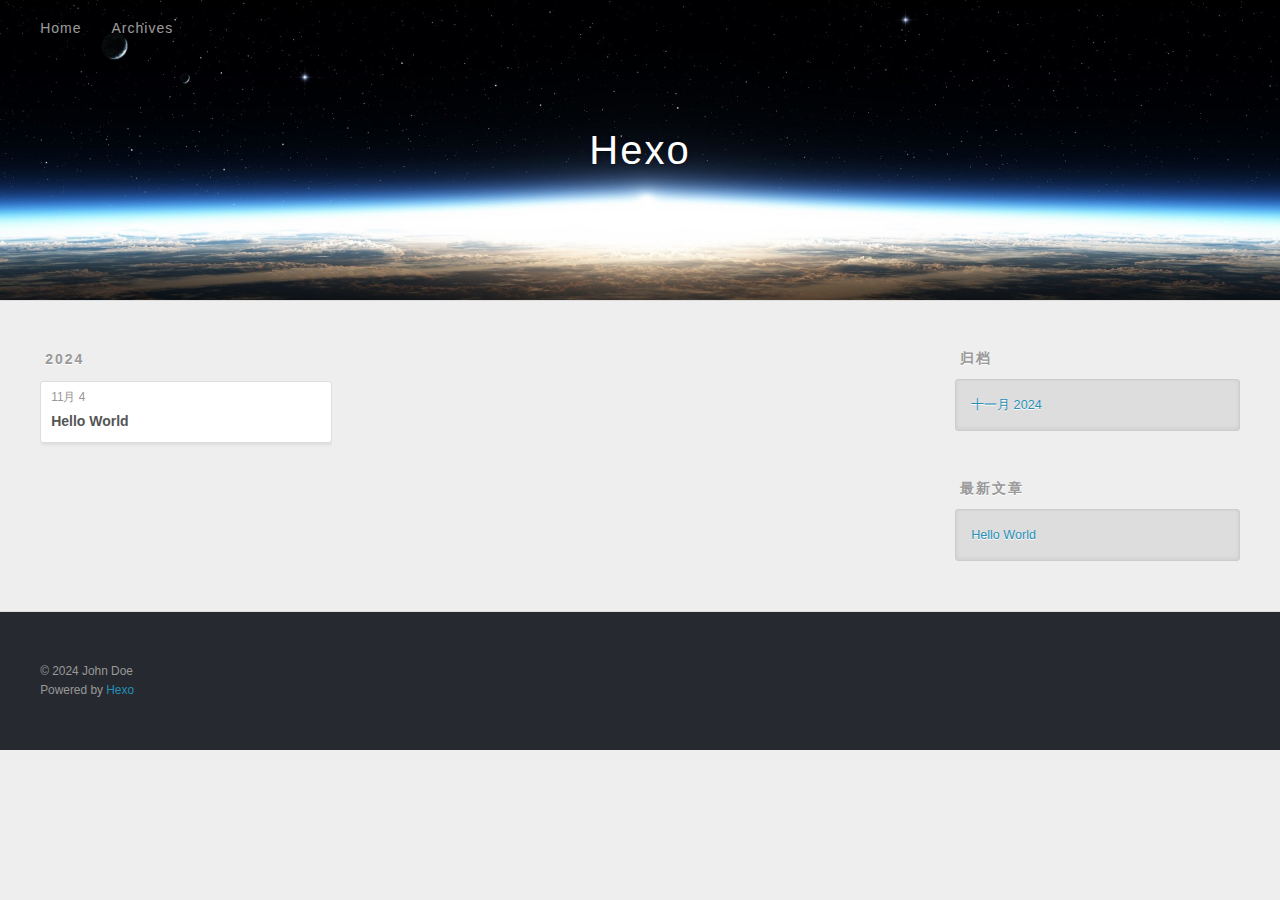
<file: archives/2024/11/index.html>
<!DOCTYPE html>
<html>
<head>
  <meta charset="utf-8">
  
  
  <title>归档: 2024/11 | Hexo</title>
  <meta name="viewport" content="width=device-width, initial-scale=1, shrink-to-fit=no">
  <meta property="og:type" content="website">
<meta property="og:title" content="Hexo">
<meta property="og:url" content="http://sh8nyu.github.io/archives/2024/11/index.html">
<meta property="og:site_name" content="Hexo">
<meta property="og:locale" content="zh_CN">
<meta property="article:author" content="John Doe">
<meta name="twitter:card" content="summary">
  
    <link rel="alternate" href="/atom.xml" title="Hexo" type="application/atom+xml">
  
  
    <link rel="shortcut icon" href="/favicon.png">
  
  
  
<link rel="stylesheet" href="/css/style.css">

  
    
<link rel="stylesheet" href="/fancybox/jquery.fancybox.min.css">

  
  
<meta name="generator" content="Hexo 7.3.0"></head>

<body>
  <div id="container">
    <div id="wrap">
      <header id="header">
  <div id="banner"></div>
  <div id="header-outer" class="outer">
    <div id="header-title" class="inner">
      <h1 id="logo-wrap">
        <a href="/" id="logo">Hexo</a>
      </h1>
      
    </div>
    <div id="header-inner" class="inner">
      <nav id="main-nav">
        <a id="main-nav-toggle" class="nav-icon"><span class="fa fa-bars"></span></a>
        
          <a class="main-nav-link" href="/">Home</a>
        
          <a class="main-nav-link" href="/archives">Archives</a>
        
      </nav>
      <nav id="sub-nav">
        
        
          <a class="nav-icon" href="/atom.xml" title="RSS 订阅"><span class="fa fa-rss"></span></a>
        
        <a class="nav-icon nav-search-btn" title="搜索"><span class="fa fa-search"></span></a>
      </nav>
      <div id="search-form-wrap">
        <form action="//google.com/search" method="get" accept-charset="UTF-8" class="search-form"><input type="search" name="q" class="search-form-input" placeholder="搜索"><button type="submit" class="search-form-submit">&#xF002;</button><input type="hidden" name="sitesearch" value="http://Sh8nyu.github.io"></form>
      </div>
    </div>
  </div>
</header>

      <div class="outer">
        <section id="main">
  
  
    
    
      
      
      <section class="archives-wrap">
        <div class="archive-year-wrap">
          <a href="/archives/2024" class="archive-year">2024</a>
        </div>
        <div class="archives">
    
    <article class="archive-article archive-type-post">
  <div class="archive-article-inner">
    <header class="archive-article-header">
      <a href="/2024/11/04/hello-world/" class="archive-article-date">
  <time class="dt-published" datetime="2024-11-04T13:13:48.101Z" itemprop="datePublished">11月 4</time>
</a>
      
  
    <h1 itemprop="name">
      <a class="archive-article-title" href="/2024/11/04/hello-world/">Hello World</a>
    </h1>
  

    </header>
  </div>
</article>
  
  
    </div></section>
  


</section>
        
          <aside id="sidebar">
  
    

  
    

  
    
  
    
  <div class="widget-wrap">
    <h3 class="widget-title">归档</h3>
    <div class="widget">
      <ul class="archive-list"><li class="archive-list-item"><a class="archive-list-link" href="/archives/2024/11/">十一月 2024</a></li></ul>
    </div>
  </div>


  
    
  <div class="widget-wrap">
    <h3 class="widget-title">最新文章</h3>
    <div class="widget">
      <ul>
        
          <li>
            <a href="/2024/11/04/hello-world/">Hello World</a>
          </li>
        
      </ul>
    </div>
  </div>

  
</aside>
        
      </div>
      <footer id="footer">
  
  <div class="outer">
    <div id="footer-info" class="inner">
      
      &copy; 2024 John Doe<br>
      Powered by <a href="https://hexo.io/" target="_blank">Hexo</a>
    </div>
  </div>
</footer>

    </div>
    <nav id="mobile-nav">
  
    <a href="/" class="mobile-nav-link">Home</a>
  
    <a href="/archives" class="mobile-nav-link">Archives</a>
  
</nav>
    


<script src="/js/jquery-3.6.4.min.js"></script>



  
<script src="/fancybox/jquery.fancybox.min.js"></script>




<script src="/js/script.js"></script>





  </div>
</body>
</html>
</file>
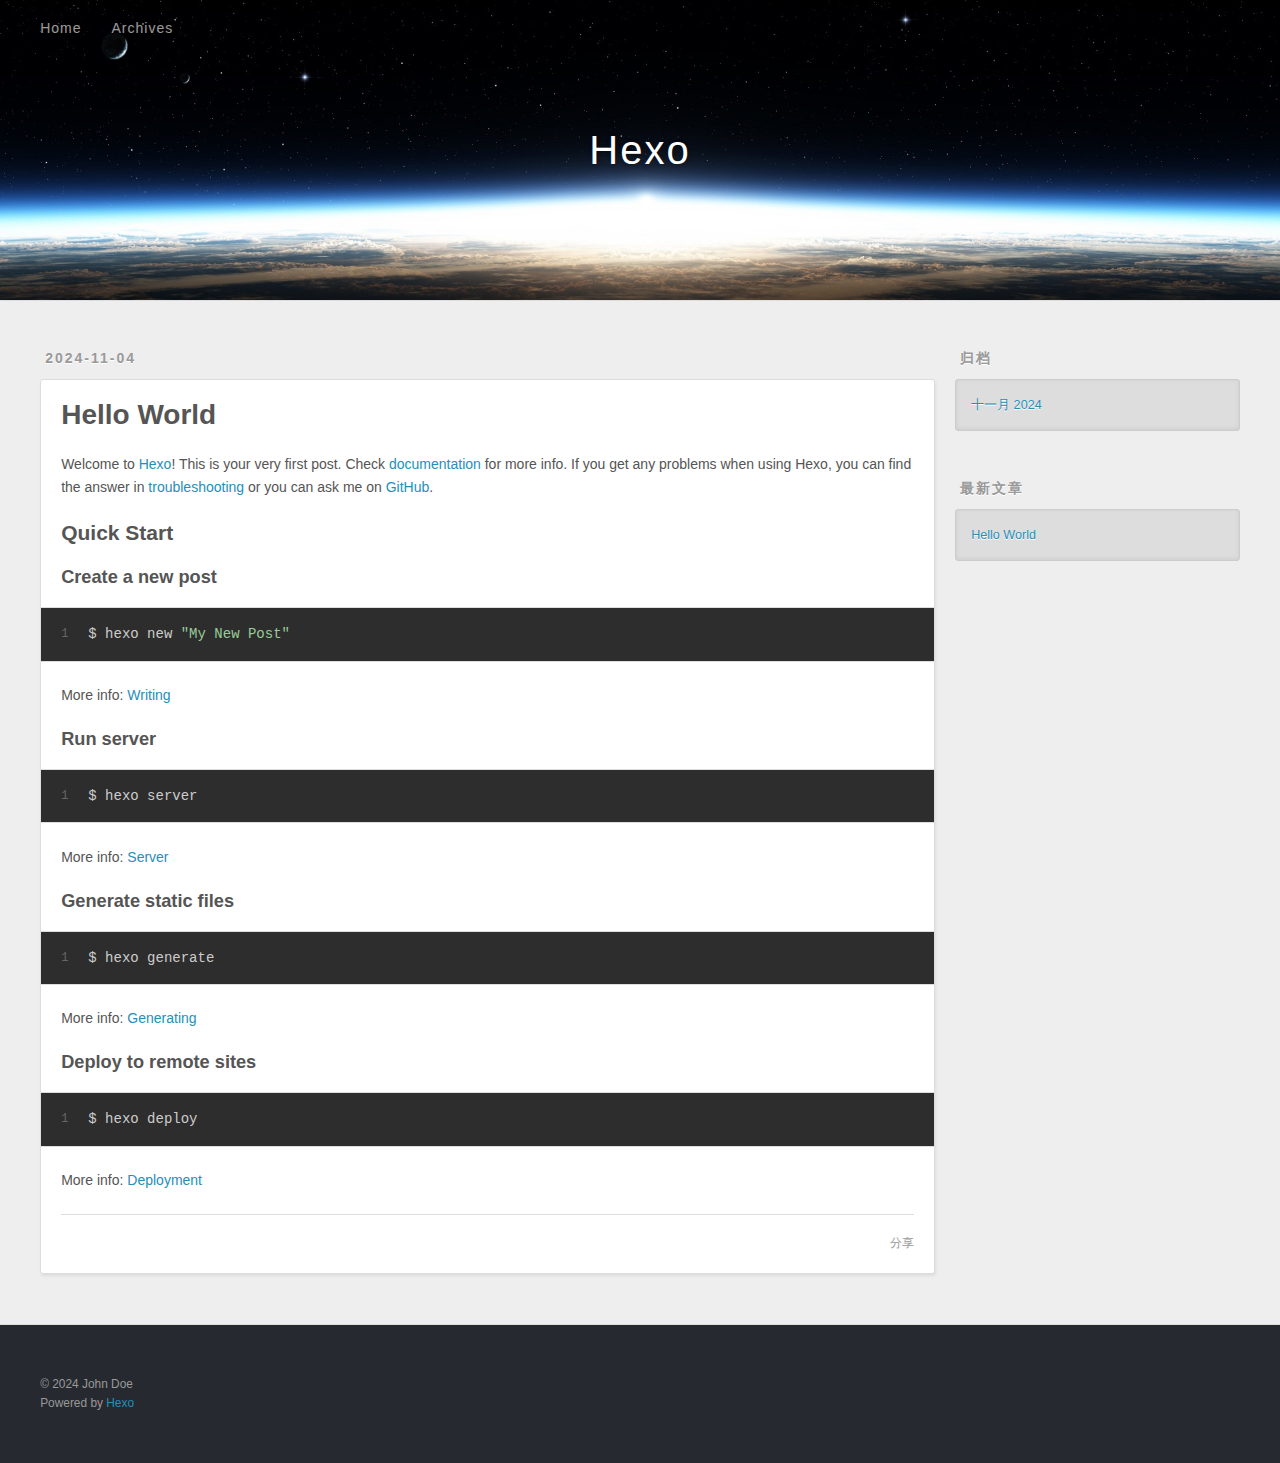
<file: 2024/11/04/hello-world/index.html>
<!DOCTYPE html>
<html>
<head>
  <meta charset="utf-8">
  
  
  <title>Hello World | Hexo</title>
  <meta name="viewport" content="width=device-width, initial-scale=1, shrink-to-fit=no">
  <meta name="description" content="Welcome to Hexo! This is your very first post. Check documentation for more info. If you get any problems when using Hexo, you can find the answer in troubleshooting or you can ask me on GitHub.   Qui">
<meta property="og:type" content="article">
<meta property="og:title" content="Hello World">
<meta property="og:url" content="http://sh8nyu.github.io/2024/11/04/hello-world/index.html">
<meta property="og:site_name" content="Hexo">
<meta property="og:description" content="Welcome to Hexo! This is your very first post. Check documentation for more info. If you get any problems when using Hexo, you can find the answer in troubleshooting or you can ask me on GitHub.   Qui">
<meta property="og:locale" content="zh_CN">
<meta property="article:published_time" content="2024-11-04T13:13:48.101Z">
<meta property="article:modified_time" content="2024-11-05T16:34:01.632Z">
<meta property="article:author" content="John Doe">
<meta name="twitter:card" content="summary">
  
    <link rel="alternate" href="/atom.xml" title="Hexo" type="application/atom+xml">
  
  
    <link rel="shortcut icon" href="/favicon.png">
  
  
  
<link rel="stylesheet" href="/css/style.css">

  
    
<link rel="stylesheet" href="/fancybox/jquery.fancybox.min.css">

  
  
<meta name="generator" content="Hexo 7.3.0"></head>

<body>
  <div id="container">
    <div id="wrap">
      <header id="header">
  <div id="banner"></div>
  <div id="header-outer" class="outer">
    <div id="header-title" class="inner">
      <h1 id="logo-wrap">
        <a href="/" id="logo">Hexo</a>
      </h1>
      
    </div>
    <div id="header-inner" class="inner">
      <nav id="main-nav">
        <a id="main-nav-toggle" class="nav-icon"><span class="fa fa-bars"></span></a>
        
          <a class="main-nav-link" href="/">Home</a>
        
          <a class="main-nav-link" href="/archives">Archives</a>
        
      </nav>
      <nav id="sub-nav">
        
        
          <a class="nav-icon" href="/atom.xml" title="RSS 订阅"><span class="fa fa-rss"></span></a>
        
        <a class="nav-icon nav-search-btn" title="搜索"><span class="fa fa-search"></span></a>
      </nav>
      <div id="search-form-wrap">
        <form action="//google.com/search" method="get" accept-charset="UTF-8" class="search-form"><input type="search" name="q" class="search-form-input" placeholder="搜索"><button type="submit" class="search-form-submit">&#xF002;</button><input type="hidden" name="sitesearch" value="http://Sh8nyu.github.io"></form>
      </div>
    </div>
  </div>
</header>

      <div class="outer">
        <section id="main"><article id="post-hello-world" class="h-entry article article-type-post" itemprop="blogPost" itemscope itemtype="https://schema.org/BlogPosting">
  <div class="article-meta">
    <a href="/2024/11/04/hello-world/" class="article-date">
  <time class="dt-published" datetime="2024-11-04T13:13:48.101Z" itemprop="datePublished">2024-11-04</time>
</a>
    
  </div>
  <div class="article-inner">
    
    
      <header class="article-header">
        
  
    <h1 class="p-name article-title" itemprop="headline name">
      Hello World
    </h1>
  

      </header>
    
    <div class="e-content article-entry" itemprop="articleBody">
      
        <p>Welcome to <a target="_blank" rel="noopener" href="https://hexo.io/">Hexo</a>! This is your very first post. Check <a target="_blank" rel="noopener" href="https://hexo.io/docs/">documentation</a> for more info. If you get any problems when using Hexo, you can find the answer in <a target="_blank" rel="noopener" href="https://hexo.io/docs/troubleshooting.html">troubleshooting</a> or you can ask me on <a target="_blank" rel="noopener" href="https://github.com/hexojs/hexo/issues">GitHub</a>.</p>
<!---more--->

<h2 id="Quick-Start"><a href="#Quick-Start" class="headerlink" title="Quick Start"></a>Quick Start</h2><h3 id="Create-a-new-post"><a href="#Create-a-new-post" class="headerlink" title="Create a new post"></a>Create a new post</h3><figure class="highlight bash"><table><tr><td class="gutter"><pre><span class="line">1</span><br></pre></td><td class="code"><pre><span class="line">$ hexo new <span class="string">&quot;My New Post&quot;</span></span><br></pre></td></tr></table></figure>

<p>More info: <a target="_blank" rel="noopener" href="https://hexo.io/docs/writing.html">Writing</a></p>
<h3 id="Run-server"><a href="#Run-server" class="headerlink" title="Run server"></a>Run server</h3><figure class="highlight bash"><table><tr><td class="gutter"><pre><span class="line">1</span><br></pre></td><td class="code"><pre><span class="line">$ hexo server</span><br></pre></td></tr></table></figure>

<p>More info: <a target="_blank" rel="noopener" href="https://hexo.io/docs/server.html">Server</a></p>
<h3 id="Generate-static-files"><a href="#Generate-static-files" class="headerlink" title="Generate static files"></a>Generate static files</h3><figure class="highlight bash"><table><tr><td class="gutter"><pre><span class="line">1</span><br></pre></td><td class="code"><pre><span class="line">$ hexo generate</span><br></pre></td></tr></table></figure>

<p>More info: <a target="_blank" rel="noopener" href="https://hexo.io/docs/generating.html">Generating</a></p>
<h3 id="Deploy-to-remote-sites"><a href="#Deploy-to-remote-sites" class="headerlink" title="Deploy to remote sites"></a>Deploy to remote sites</h3><figure class="highlight bash"><table><tr><td class="gutter"><pre><span class="line">1</span><br></pre></td><td class="code"><pre><span class="line">$ hexo deploy</span><br></pre></td></tr></table></figure>

<p>More info: <a target="_blank" rel="noopener" href="https://hexo.io/docs/one-command-deployment.html">Deployment</a></p>

      
    </div>
    <footer class="article-footer">
      <a data-url="http://sh8nyu.github.io/2024/11/04/hello-world/" data-id="cm34nynzn0000ikaq0ykwgrm3" data-title="Hello World" class="article-share-link"><span class="fa fa-share">分享</span></a>
      
      
      
    </footer>
  </div>
  
    
  
</article>


</section>
        
          <aside id="sidebar">
  
    

  
    

  
    
  
    
  <div class="widget-wrap">
    <h3 class="widget-title">归档</h3>
    <div class="widget">
      <ul class="archive-list"><li class="archive-list-item"><a class="archive-list-link" href="/archives/2024/11/">十一月 2024</a></li></ul>
    </div>
  </div>


  
    
  <div class="widget-wrap">
    <h3 class="widget-title">最新文章</h3>
    <div class="widget">
      <ul>
        
          <li>
            <a href="/2024/11/04/hello-world/">Hello World</a>
          </li>
        
      </ul>
    </div>
  </div>

  
</aside>
        
      </div>
      <footer id="footer">
  
  <div class="outer">
    <div id="footer-info" class="inner">
      
      &copy; 2024 John Doe<br>
      Powered by <a href="https://hexo.io/" target="_blank">Hexo</a>
    </div>
  </div>
</footer>

    </div>
    <nav id="mobile-nav">
  
    <a href="/" class="mobile-nav-link">Home</a>
  
    <a href="/archives" class="mobile-nav-link">Archives</a>
  
</nav>
    


<script src="/js/jquery-3.6.4.min.js"></script>



  
<script src="/fancybox/jquery.fancybox.min.js"></script>




<script src="/js/script.js"></script>





  </div>
</body>
</html>
</file>
<file: css/style.css>
body {
  width: 100%;
}
body:before,
body:after {
  content: "";
  display: table;
}
body:after {
  clear: both;
}
html,
body,
div,
span,
applet,
object,
iframe,
h1,
h2,
h3,
h4,
h5,
h6,
p,
blockquote,
pre,
a,
abbr,
acronym,
address,
big,
cite,
code,
del,
dfn,
em,
img,
ins,
kbd,
q,
s,
samp,
small,
strike,
strong,
sub,
sup,
tt,
var,
dl,
dt,
dd,
ol,
ul,
li,
fieldset,
form,
label,
legend,
table,
caption,
tbody,
tfoot,
thead,
tr,
th,
td {
  margin: 0;
  padding: 0;
  border: 0;
  outline: 0;
  font-weight: inherit;
  font-style: inherit;
  font-family: inherit;
  font-size: 100%;
  vertical-align: baseline;
}
body {
  line-height: 1;
  color: #000;
  background: #fff;
}
ol,
ul {
  list-style: none;
}
table {
  border-collapse: separate;
  border-spacing: 0;
  vertical-align: middle;
}
caption,
th,
td {
  text-align: left;
  font-weight: normal;
  vertical-align: middle;
}
a img {
  border: none;
}
input,
button {
  margin: 0;
  padding: 0;
}
input::-moz-focus-inner,
button::-moz-focus-inner {
  border: 0;
  padding: 0;
}
html,
body,
#container {
  height: 100%;
}
body {
  background: #eee;
  font: 14px -apple-system, BlinkMacSystemFont, "Segoe UI", "Roboto", "Oxygen", "Ubuntu", "Cantarell", "Fira Sans", "Droid Sans", "Helvetica Neue", sans-serif;
  -webkit-text-size-adjust: 100%;
}
.outer {
  max-width: 1220px;
  margin: 0 auto;
  padding: 0 20px;
}
.outer:before,
.outer:after {
  content: "";
  display: table;
}
.outer:after {
  clear: both;
}
.inner {
  display: inline;
  float: left;
  width: 98.33333333333333%;
  margin: 0 0.833333333333333%;
}
.left,
.alignleft {
  float: left;
}
.right,
.alignright {
  float: right;
}
.clear {
  clear: both;
}
#container {
  position: relative;
}
.mobile-nav-on {
  overflow: hidden;
}
#wrap {
  height: 100%;
  width: 100%;
  position: absolute;
  top: 0;
  left: 0;
  -webkit-transition: 0.2s ease-out;
  -moz-transition: 0.2s ease-out;
  -ms-transition: 0.2s ease-out;
  transition: 0.2s ease-out;
  z-index: 1;
  background: #eee;
}
.mobile-nav-on #wrap {
  left: 280px;
}
@media screen and (min-width: 768px) {
  #main {
    display: inline;
    float: left;
    width: 73.33333333333333%;
    margin: 0 0.833333333333333%;
  }
}
.article-date,
.article-category-link,
.archive-year,
.widget-title {
  text-decoration: none;
  text-transform: uppercase;
  letter-spacing: 2px;
  color: #999;
  margin-bottom: 1em;
  margin-left: 5px;
  line-height: 1em;
  text-shadow: 0 1px #fff;
  font-weight: bold;
}
.article-inner,
.archive-article-inner {
  background: #fff;
  -webkit-box-shadow: 1px 2px 3px #ddd;
  box-shadow: 1px 2px 3px #ddd;
  border: 1px solid #ddd;
  border-radius: 3px;
}
.article-entry h1,
.widget h1 {
  font-size: 2em;
}
.article-entry h2,
.widget h2 {
  font-size: 1.5em;
}
.article-entry h3,
.widget h3 {
  font-size: 1.3em;
}
.article-entry h4,
.widget h4 {
  font-size: 1.2em;
}
.article-entry h5,
.widget h5 {
  font-size: 1em;
}
.article-entry h6,
.widget h6 {
  font-size: 1em;
  color: #999;
}
.article-entry hr,
.widget hr {
  border: 1px dashed #ddd;
}
.article-entry strong,
.widget strong {
  font-weight: bold;
}
.article-entry em,
.widget em,
.article-entry cite,
.widget cite {
  font-style: italic;
}
.article-entry sup,
.widget sup,
.article-entry sub,
.widget sub {
  font-size: 0.75em;
  line-height: 0;
  position: relative;
  vertical-align: baseline;
}
.article-entry sup,
.widget sup {
  top: -0.5em;
}
.article-entry sub,
.widget sub {
  bottom: -0.2em;
}
.article-entry small,
.widget small {
  font-size: 0.85em;
}
.article-entry acronym,
.widget acronym,
.article-entry abbr,
.widget abbr {
  border-bottom: 1px dotted;
}
.article-entry ul,
.widget ul,
.article-entry ol,
.widget ol,
.article-entry dl,
.widget dl {
  margin: 0 20px;
  line-height: 1.6em;
}
.article-entry ul ul,
.widget ul ul,
.article-entry ol ul,
.widget ol ul,
.article-entry ul ol,
.widget ul ol,
.article-entry ol ol,
.widget ol ol {
  margin-top: 0;
  margin-bottom: 0;
}
.article-entry ul,
.widget ul {
  list-style: disc;
}
.article-entry ol,
.widget ol {
  list-style: decimal;
}
.article-entry dt,
.widget dt {
  font-weight: bold;
}
#header {
  height: 300px;
  position: relative;
  border-bottom: 1px solid #ddd;
}
#header:before,
#header:after {
  content: "";
  position: absolute;
  left: 0;
  right: 0;
  height: 40px;
}
#header:before {
  top: 0;
  background: -webkit-linear-gradient(rgba(0,0,0,0.2), transparent);
  background: -moz-linear-gradient(rgba(0,0,0,0.2), transparent);
  background: -ms-linear-gradient(rgba(0,0,0,0.2), transparent);
  background: linear-gradient(rgba(0,0,0,0.2), transparent);
}
#header:after {
  bottom: 0;
  background: -webkit-linear-gradient(transparent, rgba(0,0,0,0.2));
  background: -moz-linear-gradient(transparent, rgba(0,0,0,0.2));
  background: -ms-linear-gradient(transparent, rgba(0,0,0,0.2));
  background: linear-gradient(transparent, rgba(0,0,0,0.2));
}
#header-outer {
  height: 100%;
  position: relative;
}
#header-inner {
  position: relative;
  overflow: hidden;
}
#banner {
  position: absolute;
  top: 0;
  left: 0;
  width: 100%;
  height: 100%;
  background: url("images/banner.jpg") center #000;
  background-size: cover;
  z-index: -1;
}
#header-title {
  text-align: center;
  height: 40px;
  position: absolute;
  top: 50%;
  left: 0;
  margin-top: -20px;
}
#logo,
#subtitle {
  text-decoration: none;
  color: #fff;
  font-weight: 300;
  text-shadow: 0 1px 4px rgba(0,0,0,0.3);
}
#logo {
  font-size: 40px;
  line-height: 40px;
  letter-spacing: 2px;
}
#subtitle {
  font-size: 16px;
  line-height: 16px;
  letter-spacing: 1px;
}
#subtitle-wrap {
  margin-top: 16px;
}
#main-nav {
  float: left;
  margin-left: -15px;
}
.nav-icon,
.main-nav-link {
  float: left;
  color: #fff;
  opacity: 0.6;
  text-decoration: none;
  text-shadow: 0 1px rgba(0,0,0,0.2);
  -webkit-transition: opacity 0.2s;
  -moz-transition: opacity 0.2s;
  -ms-transition: opacity 0.2s;
  transition: opacity 0.2s;
  display: block;
  padding: 20px 15px;
}
.nav-icon:hover,
.main-nav-link:hover {
  opacity: 1;
}
.nav-icon {
  text-align: center;
  font-size: 14px;
  width: 14px;
  height: 14px;
  padding: 20px 15px;
  position: relative;
  cursor: pointer;
}
.main-nav-link {
  font-weight: 300;
  letter-spacing: 1px;
}
@media screen and (max-width: 479px) {
  .main-nav-link {
    display: none;
  }
}
#main-nav-toggle {
  display: none;
}
@media screen and (max-width: 479px) {
  #main-nav-toggle {
    display: block;
  }
}
#sub-nav {
  float: right;
  margin-right: -15px;
}
#search-form-wrap {
  position: absolute;
  top: 15px;
  width: 150px;
  height: 30px;
  right: -150px;
  opacity: 0;
  -webkit-transition: 0.2s ease-out;
  -moz-transition: 0.2s ease-out;
  -ms-transition: 0.2s ease-out;
  transition: 0.2s ease-out;
}
#search-form-wrap.on {
  opacity: 1;
  right: 0;
}
@media screen and (max-width: 479px) {
  #search-form-wrap {
    width: 100%;
    right: -100%;
  }
}
.search-form {
  position: absolute;
  top: 0;
  left: 0;
  right: 0;
  background: #fff;
  padding: 5px 15px;
  border-radius: 15px;
  -webkit-box-shadow: 0 0 10px rgba(0,0,0,0.3);
  box-shadow: 0 0 10px rgba(0,0,0,0.3);
}
.search-form-input {
  border: none;
  background: none;
  color: #555;
  width: 100%;
  font: 13px -apple-system, BlinkMacSystemFont, "Segoe UI", "Roboto", "Oxygen", "Ubuntu", "Cantarell", "Fira Sans", "Droid Sans", "Helvetica Neue", sans-serif;
  outline: none;
}
.search-form-input::-webkit-search-results-decoration,
.search-form-input::-webkit-search-cancel-button {
  -webkit-appearance: none;
}
.search-form-submit {
  position: absolute;
  top: 50%;
  right: 10px;
  margin-top: -7px;
  font: 13px ForkAwesome;
  border: none;
  background: none;
  color: #bbb;
  cursor: pointer;
}
.search-form-submit:hover,
.search-form-submit:focus {
  color: #777;
}
.article {
  margin: 50px 0;
}
.article-inner {
  overflow: hidden;
}
.article-meta:before,
.article-meta:after {
  content: "";
  display: table;
}
.article-meta:after {
  clear: both;
}
.article-date {
  float: left;
}
.article-category {
  float: left;
  line-height: 1em;
  color: #ccc;
  text-shadow: 0 1px #fff;
  margin-left: 8px;
}
.article-category:before {
  content: "\2022";
}
.article-category-link {
  margin: 0 12px 1em;
}
.article-header {
  padding: 20px 20px 0;
}
.article-title {
  text-decoration: none;
  font-size: 2em;
  font-weight: bold;
  color: #555;
  line-height: 1.1em;
  -webkit-transition: color 0.2s;
  -moz-transition: color 0.2s;
  -ms-transition: color 0.2s;
  transition: color 0.2s;
}
a.article-title:hover {
  color: #258fb8;
}
.article-entry {
  color: #555;
  padding: 0 20px;
}
.article-entry:before,
.article-entry:after {
  content: "";
  display: table;
}
.article-entry:after {
  clear: both;
}
.article-entry p,
.article-entry table {
  line-height: 1.6em;
  margin: 1.6em 0;
}
.article-entry h1,
.article-entry h2,
.article-entry h3,
.article-entry h4,
.article-entry h5,
.article-entry h6 {
  font-weight: bold;
}
.article-entry h1,
.article-entry h2,
.article-entry h3,
.article-entry h4,
.article-entry h5,
.article-entry h6 {
  line-height: 1.1em;
  margin: 1.1em 0;
}
.article-entry a {
  color: #258fb8;
  text-decoration: none;
}
.article-entry a:hover {
  text-decoration: underline;
}
.article-entry ul,
.article-entry ol,
.article-entry dl {
  margin-top: 1.6em;
  margin-bottom: 1.6em;
}
.article-entry img,
.article-entry video {
  max-width: 100%;
  height: auto;
  display: block;
  margin: auto;
}
.article-entry iframe {
  border: none;
}
.article-entry table {
  width: 100%;
  border-collapse: collapse;
  border-spacing: 0;
}
.article-entry th {
  font-weight: bold;
  border-bottom: 3px solid #ddd;
  padding-bottom: 0.5em;
}
.article-entry td {
  border-bottom: 1px solid #ddd;
  padding: 10px 0;
}
.article-entry blockquote {
  font-family: Georgia, "Times New Roman", serif;
  margin: 1.6em 20px;
  text-align: center;
}
.article-entry blockquote footer {
  font-size: 14px;
  margin: 1.6em 0;
  font-family: -apple-system, BlinkMacSystemFont, "Segoe UI", "Roboto", "Oxygen", "Ubuntu", "Cantarell", "Fira Sans", "Droid Sans", "Helvetica Neue", sans-serif;
}
.article-entry blockquote footer cite:before {
  content: "—";
  padding: 0 0.5em;
}
.article-entry .pullquote {
  text-align: left;
  width: 45%;
  margin: 0;
}
.article-entry .pullquote.left {
  margin-left: 0.5em;
  margin-right: 1em;
}
.article-entry .pullquote.right {
  margin-right: 0.5em;
  margin-left: 1em;
}
.article-entry .caption {
  color: #999;
  display: block;
  font-size: 0.9em;
  margin-top: 0.5em;
  position: relative;
  text-align: center;
}
.article-entry .video-container {
  position: relative;
  padding-top: 56.25%;
  height: 0;
  overflow: hidden;
}
.article-entry .video-container iframe,
.article-entry .video-container object,
.article-entry .video-container embed {
  position: absolute;
  top: 0;
  left: 0;
  width: 100%;
  height: 100%;
  margin-top: 0;
}
.article-more-link a {
  display: inline-block;
  line-height: 1em;
  padding: 6px 15px;
  border-radius: 15px;
  background: #eee;
  color: #999;
  text-shadow: 0 1px #fff;
  text-decoration: none;
}
.article-more-link a:hover {
  background: #258fb8;
  color: #fff;
  text-decoration: none;
  text-shadow: 0 1px #1e7293;
}
.article-footer {
  font-size: 0.85em;
  line-height: 1.6em;
  border-top: 1px solid #ddd;
  padding-top: 1.6em;
  margin: 0 20px 20px;
}
.article-footer:before,
.article-footer:after {
  content: "";
  display: table;
}
.article-footer:after {
  clear: both;
}
.article-footer a {
  color: #999;
  text-decoration: none;
}
.article-footer a:hover {
  color: #555;
}
.article-tag-list-item {
  float: left;
  margin-right: 10px;
}
.article-tag-list-link:before {
  content: "#";
}
.article-comment-link {
  float: right;
}
.article-comment-link:before {
  padding-right: 8px;
}
.article-share-link {
  cursor: pointer;
  float: right;
  margin-left: 20px;
}
.article-share-link:before {
  padding-right: 6px;
}
#article-nav {
  position: relative;
}
#article-nav:before,
#article-nav:after {
  content: "";
  display: table;
}
#article-nav:after {
  clear: both;
}
@media screen and (min-width: 768px) {
  #article-nav {
    margin: 50px 0;
  }
  #article-nav:before {
    width: 8px;
    height: 8px;
    position: absolute;
    top: 50%;
    left: 50%;
    margin-top: -4px;
    margin-left: -4px;
    content: "";
    border-radius: 50%;
    background: #ddd;
    -webkit-box-shadow: 0 1px 2px #fff;
    box-shadow: 0 1px 2px #fff;
  }
}
.article-nav-link-wrap {
  text-decoration: none;
  text-shadow: 0 1px #fff;
  color: #999;
  -webkit-box-sizing: border-box;
  -moz-box-sizing: border-box;
  box-sizing: border-box;
  margin-top: 50px;
  text-align: center;
  display: block;
}
.article-nav-link-wrap:hover {
  color: #555;
}
@media screen and (min-width: 768px) {
  .article-nav-link-wrap {
    width: 50%;
    margin-top: 0;
  }
}
@media screen and (min-width: 768px) {
  #article-nav-newer {
    float: left;
    text-align: right;
    padding-right: 20px;
  }
}
@media screen and (min-width: 768px) {
  #article-nav-older {
    float: right;
    text-align: left;
    padding-left: 20px;
  }
}
.article-nav-caption {
  text-transform: uppercase;
  letter-spacing: 2px;
  color: #ddd;
  line-height: 1em;
  font-weight: bold;
}
#article-nav-newer .article-nav-caption {
  margin-right: -2px;
}
.article-nav-title {
  font-size: 0.85em;
  line-height: 1.6em;
  margin-top: 0.5em;
}
.article-share-box {
  position: absolute;
  display: none;
  background: #fff;
  -webkit-box-shadow: 1px 2px 10px rgba(0,0,0,0.2);
  box-shadow: 1px 2px 10px rgba(0,0,0,0.2);
  border-radius: 3px;
  margin-left: -145px;
  overflow: hidden;
  z-index: 1;
}
.article-share-box.on {
  display: block;
}
.article-share-input {
  width: 100%;
  background: none;
  -webkit-box-sizing: border-box;
  -moz-box-sizing: border-box;
  box-sizing: border-box;
  font: 14px -apple-system, BlinkMacSystemFont, "Segoe UI", "Roboto", "Oxygen", "Ubuntu", "Cantarell", "Fira Sans", "Droid Sans", "Helvetica Neue", sans-serif;
  padding: 0 15px;
  color: #555;
  outline: none;
  border: 1px solid #ddd;
  border-radius: 3px 3px 0 0;
  height: 36px;
  line-height: 36px;
}
.article-share-links {
  background: #eee;
}
.article-share-links:before,
.article-share-links:after {
  content: "";
  display: table;
}
.article-share-links:after {
  clear: both;
}
.article-share-twitter,
.article-share-facebook,
.article-share-pinterest,
.article-share-linkedin {
  width: 50px;
  height: 36px;
  display: block;
  float: left;
  position: relative;
  color: #999;
  text-shadow: 0 1px #fff;
}
.article-share-twitter:before,
.article-share-facebook:before,
.article-share-pinterest:before,
.article-share-linkedin:before {
  font-size: 20px;
  width: 20px;
  height: 20px;
  position: absolute;
  top: 50%;
  left: 50%;
  margin-top: -10px;
  margin-left: -10px;
  text-align: center;
}
.article-share-twitter:hover,
.article-share-facebook:hover,
.article-share-pinterest:hover,
.article-share-linkedin:hover {
  color: #fff;
}
.article-share-twitter:hover {
  background: #00aced;
  text-shadow: 0 1px #008abe;
}
.article-share-facebook:hover {
  background: #3b5998;
  text-shadow: 0 1px #2f477a;
}
.article-share-pinterest:hover {
  background: #cb2027;
  text-shadow: 0 1px #a21a1f;
}
.article-share-linkedin:hover {
  background: #0077b5;
  text-shadow: 0 1px #005f91;
}
.article-gallery {
  background: #000;
  position: relative;
}
.article-gallery-photos {
  position: relative;
  overflow: hidden;
}
.article-gallery-img {
  display: none;
  max-width: 100%;
}
.article-gallery-img:first-child {
  display: block;
}
.article-gallery-img.loaded {
  position: absolute;
  display: block;
}
.article-gallery-img img {
  display: block;
  max-width: 100%;
  margin: 0 auto;
}
#comments {
  background: #fff;
  -webkit-box-shadow: 1px 2px 3px #ddd;
  box-shadow: 1px 2px 3px #ddd;
  padding: 20px;
  border: 1px solid #ddd;
  border-radius: 3px;
  margin: 50px 0;
}
#comments a {
  color: #258fb8;
}
.archives-wrap {
  margin: 50px 0;
}
.archives:before,
.archives:after {
  content: "";
  display: table;
}
.archives:after {
  clear: both;
}
.archive-year-wrap {
  margin-bottom: 1em;
}
.archives {
  -webkit-column-gap: 10px;
  -moz-column-gap: 10px;
  column-gap: 10px;
}
@media screen and (min-width: 480px) and (max-width: 767px) {
  .archives {
    -webkit-column-count: 2;
    -moz-column-count: 2;
    column-count: 2;
  }
}
@media screen and (min-width: 768px) {
  .archives {
    -webkit-column-count: 3;
    -moz-column-count: 3;
    column-count: 3;
  }
}
.archive-article {
  -webkit-column-break-inside: avoid;
  page-break-inside: avoid;
  overflow: hidden;
  break-inside: avoid-column;
}
.archive-article-inner {
  padding: 10px;
  margin-bottom: 15px;
}
.archive-article-title {
  text-decoration: none;
  font-weight: bold;
  color: #555;
  -webkit-transition: color 0.2s;
  -moz-transition: color 0.2s;
  -ms-transition: color 0.2s;
  transition: color 0.2s;
  line-height: 1.6em;
}
.archive-article-title:hover {
  color: #258fb8;
}
.archive-article-footer {
  margin-top: 1em;
}
.archive-article-date {
  color: #999;
  text-decoration: none;
  font-size: 0.85em;
  line-height: 1em;
  margin-bottom: 0.5em;
  display: block;
}
#page-nav {
  margin: 50px auto;
  background: #fff;
  -webkit-box-shadow: 1px 2px 3px #ddd;
  box-shadow: 1px 2px 3px #ddd;
  border: 1px solid #ddd;
  border-radius: 3px;
  text-align: center;
  color: #999;
  overflow: hidden;
}
#page-nav:before,
#page-nav:after {
  content: "";
  display: table;
}
#page-nav:after {
  clear: both;
}
#page-nav a,
#page-nav span {
  padding: 10px 20px;
  line-height: 1;
  height: 2ex;
}
#page-nav a {
  color: #999;
  text-decoration: none;
}
#page-nav a:hover {
  background: #999;
  color: #fff;
}
#page-nav .prev {
  float: left;
}
#page-nav .next {
  float: right;
}
#page-nav .page-number {
  display: inline-block;
}
@media screen and (max-width: 479px) {
  #page-nav .page-number {
    display: none;
  }
}
#page-nav .current {
  color: #555;
  font-weight: bold;
}
#page-nav .space {
  color: #ddd;
}
#footer {
  background: #262a30;
  padding: 50px 0;
  border-top: 1px solid #ddd;
  color: #999;
}
#footer a {
  color: #258fb8;
  text-decoration: none;
}
#footer a:hover {
  text-decoration: underline;
}
#footer-info {
  line-height: 1.6em;
  font-size: 0.85em;
}
.article-entry pre,
.article-entry .highlight {
  background: #2d2d2d;
  margin: 0 -20px;
  padding: 15px 20px;
  border-style: solid;
  border-color: #ddd;
  border-width: 1px 0;
  overflow: auto;
  color: #ccc;
  line-height: 22.400000000000002px;
}
.article-entry .highlight .gutter pre,
.article-entry .gist .gist-file .gist-data .line-numbers {
  color: #666;
  font-size: 0.85em;
}
.article-entry pre,
.article-entry code {
  font-family: "Source Code Pro", Consolas, Monaco, Menlo, Consolas, monospace;
}
.article-entry code {
  background: #eee;
  text-shadow: 0 1px #fff;
  padding: 0 0.3em;
}
.article-entry pre code {
  background: none;
  text-shadow: none;
  padding: 0;
}
.article-entry .highlight pre {
  border: none;
  margin: 0;
  padding: 0;
}
.article-entry .highlight table {
  margin: 0;
  width: auto;
}
.article-entry .highlight td {
  border: none;
  padding: 0;
}
.article-entry .highlight figcaption {
  font-size: 0.85em;
  color: #999;
  line-height: 1em;
  margin-bottom: 1em;
}
.article-entry .highlight figcaption:before,
.article-entry .highlight figcaption:after {
  content: "";
  display: table;
}
.article-entry .highlight figcaption:after {
  clear: both;
}
.article-entry .highlight figcaption a {
  float: right;
}
.article-entry .highlight .gutter {
  -moz-user-select: none;
  -ms-user-select: none;
  -webkit-user-select: none;
  -webkit-user-select: none;
  -moz-user-select: none;
  -ms-user-select: none;
  user-select: none;
}
.article-entry .highlight .gutter pre {
  text-align: right;
  padding-right: 20px;
}
.article-entry .highlight .line {
  height: 22.400000000000002px;
}
.article-entry .highlight .line.marked {
  background: #515151;
}
.article-entry .gist {
  margin: 0 -20px;
  border-style: solid;
  border-color: #ddd;
  border-width: 1px 0;
  background: #2d2d2d;
  padding: 15px 20px 15px 0;
}
.article-entry .gist .gist-file {
  border: none;
  font-family: "Source Code Pro", Consolas, Monaco, Menlo, Consolas, monospace;
  margin: 0;
}
.article-entry .gist .gist-file .gist-data {
  background: none;
  border: none;
}
.article-entry .gist .gist-file .gist-data .line-numbers {
  background: none;
  border: none;
  padding: 0 20px 0 0;
}
.article-entry .gist .gist-file .gist-data .line-data {
  padding: 0 !important;
}
.article-entry .gist .gist-file .highlight {
  margin: 0;
  padding: 0;
  border: none;
}
.article-entry .gist .gist-file .gist-meta {
  background: #2d2d2d;
  color: #999;
  font: 0.85em -apple-system, BlinkMacSystemFont, "Segoe UI", "Roboto", "Oxygen", "Ubuntu", "Cantarell", "Fira Sans", "Droid Sans", "Helvetica Neue", sans-serif;
  text-shadow: 0 0;
  padding: 0;
  margin-top: 1em;
  margin-left: 20px;
}
.article-entry .gist .gist-file .gist-meta a {
  color: #258fb8;
  font-weight: normal;
}
.article-entry .gist .gist-file .gist-meta a:hover {
  text-decoration: underline;
}
pre .comment,
pre .title {
  color: #999;
}
pre .variable,
pre .attribute,
pre .tag,
pre .regexp,
pre .ruby .constant,
pre .xml .tag .title,
pre .xml .pi,
pre .xml .doctype,
pre .html .doctype,
pre .css .id,
pre .css .class,
pre .css .pseudo {
  color: #f2777a;
}
pre .number,
pre .preprocessor,
pre .built_in,
pre .literal,
pre .params,
pre .constant {
  color: #f99157;
}
pre .class,
pre .ruby .class .title,
pre .css .rules .attribute {
  color: #9c9;
}
pre .string,
pre .value,
pre .inheritance,
pre .header,
pre .ruby .symbol,
pre .xml .cdata {
  color: #9c9;
}
pre .css .hexcolor {
  color: #6cc;
}
pre .function,
pre .python .decorator,
pre .python .title,
pre .ruby .function .title,
pre .ruby .title .keyword,
pre .perl .sub,
pre .javascript .title,
pre .coffeescript .title {
  color: #69c;
}
pre .keyword,
pre .javascript .function {
  color: #c9c;
}
@media screen and (max-width: 479px) {
  #mobile-nav {
    position: absolute;
    top: 0;
    left: 0;
    width: 280px;
    height: 100%;
    background: #191919;
    border-right: 1px solid #fff;
  }
}
@media screen and (max-width: 479px) {
  .mobile-nav-link {
    display: block;
    color: #999;
    text-decoration: none;
    padding: 15px 20px;
    font-weight: bold;
  }
  .mobile-nav-link:hover {
    color: #fff;
  }
}
@media screen and (min-width: 768px) {
  #sidebar {
    display: inline;
    float: left;
    width: 23.333333333333332%;
    margin: 0 0.833333333333333%;
  }
}
.widget-wrap {
  margin: 50px 0;
}
.widget {
  color: #777;
  text-shadow: 0 1px #fff;
  background: #ddd;
  -webkit-box-shadow: 0 -1px 4px #ccc inset;
  box-shadow: 0 -1px 4px #ccc inset;
  border: 1px solid #ccc;
  padding: 15px;
  border-radius: 3px;
}
.widget a {
  color: #258fb8;
  text-decoration: none;
}
.widget a:hover {
  text-decoration: underline;
}
.widget ul ul,
.widget ol ul,
.widget dl ul,
.widget ul ol,
.widget ol ol,
.widget dl ol,
.widget ul dl,
.widget ol dl,
.widget dl dl {
  margin-left: 15px;
  list-style: disc;
}
.widget {
  line-height: 1.6em;
  word-wrap: break-word;
  font-size: 0.9em;
}
.widget ul,
.widget ol {
  list-style: none;
  margin: 0;
}
.widget ul ul,
.widget ol ul,
.widget ul ol,
.widget ol ol {
  margin: 0 20px;
}
.widget ul ul,
.widget ol ul {
  list-style: disc;
}
.widget ul ol,
.widget ol ol {
  list-style: decimal;
}
.category-list-count,
.tag-list-count,
.archive-list-count {
  padding-left: 5px;
  color: #999;
  font-size: 0.85em;
}
.category-list-count:before,
.tag-list-count:before,
.archive-list-count:before {
  content: "(";
}
.category-list-count:after,
.tag-list-count:after,
.archive-list-count:after {
  content: ")";
}
.tagcloud a {
  margin-right: 5px;
  display: inline-block;
}
</file>
